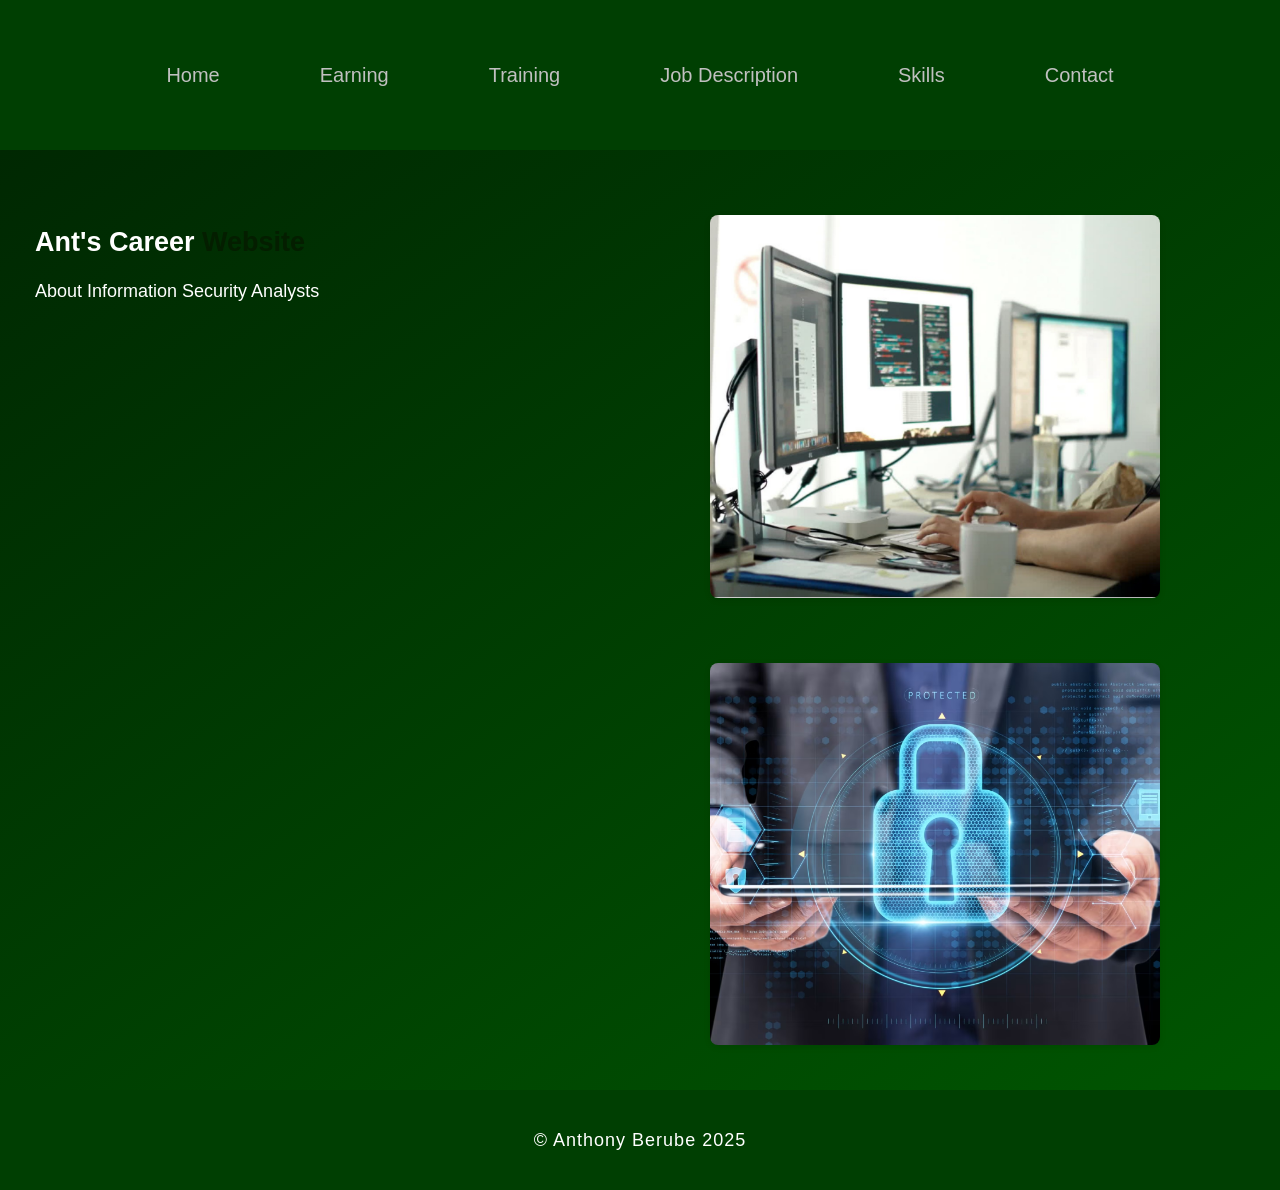
<file: index.html>
<html>
  <head>
    <title>Career Website | Home</title>
    <link rel="stylesheet" href="style.css" />
  </head>
  <body>
    <div class="wrapper">
      <main>
        <header>
          <div class="logo"></div>
          <nav>
            <a href="index.html">Home</a>
            <a href="earning.html">Earning</a>
            <a href="training.html">Training</a>
            <a href="job.html">Job Description</a>
            <a href="skills.html">Skills</a>
            <a href="contact.html">Contact</a>
          </nav>
          <aside></aside>
        </header>
        <article>
          <!-- This is a image/text area 50/50-->
          <div class="article-split">
            <div class="text-area">
              <h1>Ant's Career <span>Website</span></h1>
              <p1>About Information Security Analysts</p1>
            </div>
            <div class="image-area">
              <img src="images/computerguy.jpg" />
              <img src="images/infosec.png" />
            </div>
          </div>
        </article>
        <footer>
          <p>&copy; Anthony Berube 2025</p>
        </footer>
      </main>
    </div>
  </body>
</html>
</file>
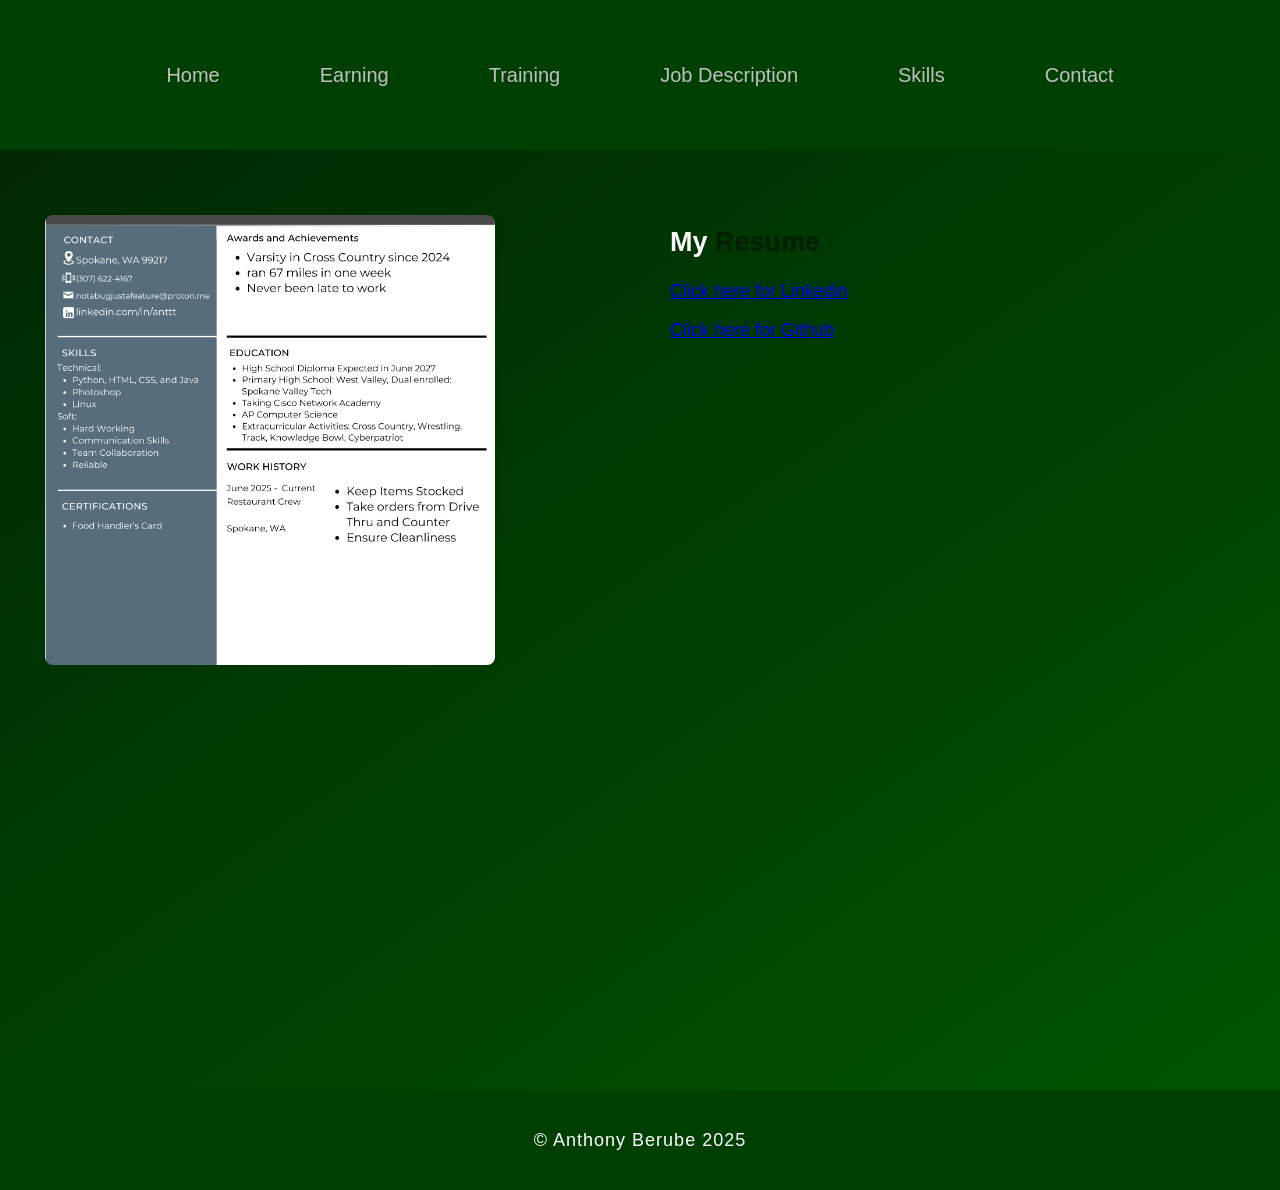
<file: contact.html>
<html>
    <head>
        <title>Career Website | Contact</title>
        <link rel="stylesheet" href="style.css">
    </head>
    <body>
        <div class="wrapper">
        <main>
            <header>
                <div class="logo">
                </div>
                <nav>
                    <a href="index.html">Home</a>
                    <a href="earning.html">Earning</a>
                    <a href="training.html">Training</a>
                    <a href="job.html">Job Description</a>
                    <a href="skills.html">Skills</a>
                    <a href="contact.html">Contact</a>
                    
                </nav>
                <aside>

                </aside>
            </header>
            <article>
                <!-- This is a image/text area 50/50-->
                <div class="article-split">
                    <div class="image-area">
                        <a href="https://www.canva.com/design/DAG1VBmHKl4/Vd4R_LoXnwL9ap11gshl7Q/edit?utm_content=DAG1VBmHKl4"> <img src="images/My Resume.png"></a>
                    </div>
                    <div class="text-area">
                        <h1>My <span>Resume</span></h1>
                        <a href="https://linkedin.com/in/anttt"><p>Click here for Linkedin</p></a>
                        <a href="https://github.com/notabugjustafeature"><p>Click here for Github</p></a>
                    </div>
                </div>
            </article>
            <footer>
                <p>&copy; Anthony Berube 2025</p>
            </footer>
        </main>
        </div>
    </body>
</html>
</file>
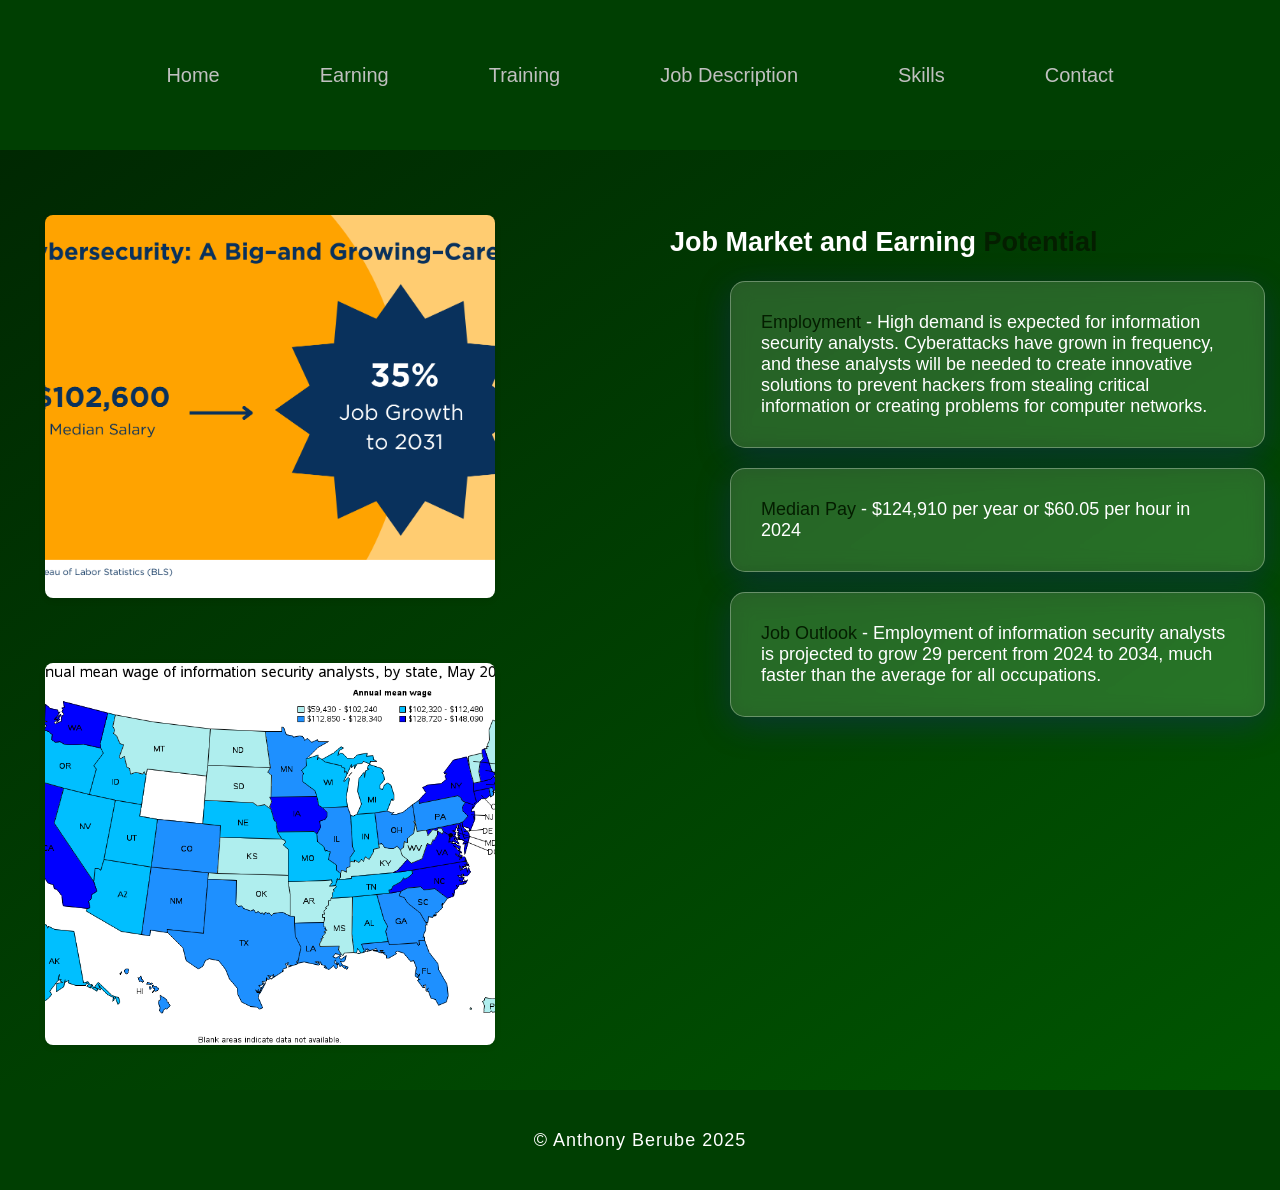
<file: earning.html>
<html>
    <head>
        <title>Career Website | Earning</title>
        <link rel="stylesheet" href="style.css">
    </head>
    <body>
        <div class="wrapper">
        <main>
            <header>
                <div class="logo">
                </div>
                <nav>
                    <a href="index.html">Home</a>
                    <a href="earning.html">Earning</a>
                    <a href="training.html">Training</a>
                    <a href="job.html">Job Description</a>
                    <a href="skills.html">Skills</a>
                    <a href="contact.html">Contact</a>
                </nav>
                <aside>

                </aside>
            </header>
            <article>
                <!-- This is a image/text area 50/50-->
                <div class="article-split">
                    <div class="image-area">
                        <img src="images/cybergrowingcareer.png">
                        <img src="images/infosecmeanwage.png">
                    </div>
                    <div class="text-area wrapper">
                        <h1>Job Market and Earning <span>Potential</span></h1>
                        <ul class="glass-list">
                            <li><span>Employment</span> - High demand is expected for information security analysts. Cyberattacks have grown in frequency, and these analysts will be needed to create innovative solutions to prevent hackers from stealing critical information or creating problems for computer networks.</li>
                            <li><span>Median Pay</span> - $124,910 per year or $60.05 per hour in 2024</li>
                            <li><span>Job Outlook</span> - Employment of information security analysts is projected to grow 29 percent from 2024 to 2034, much faster than the average for all occupations.</li>
                        </ul>
                    </div>

                </div>
            </article>
            <footer>
                <p>&copy; Anthony Berube 2025</p>
            </footer>
        </main>
        </div>
    </body>
</html>
</file>
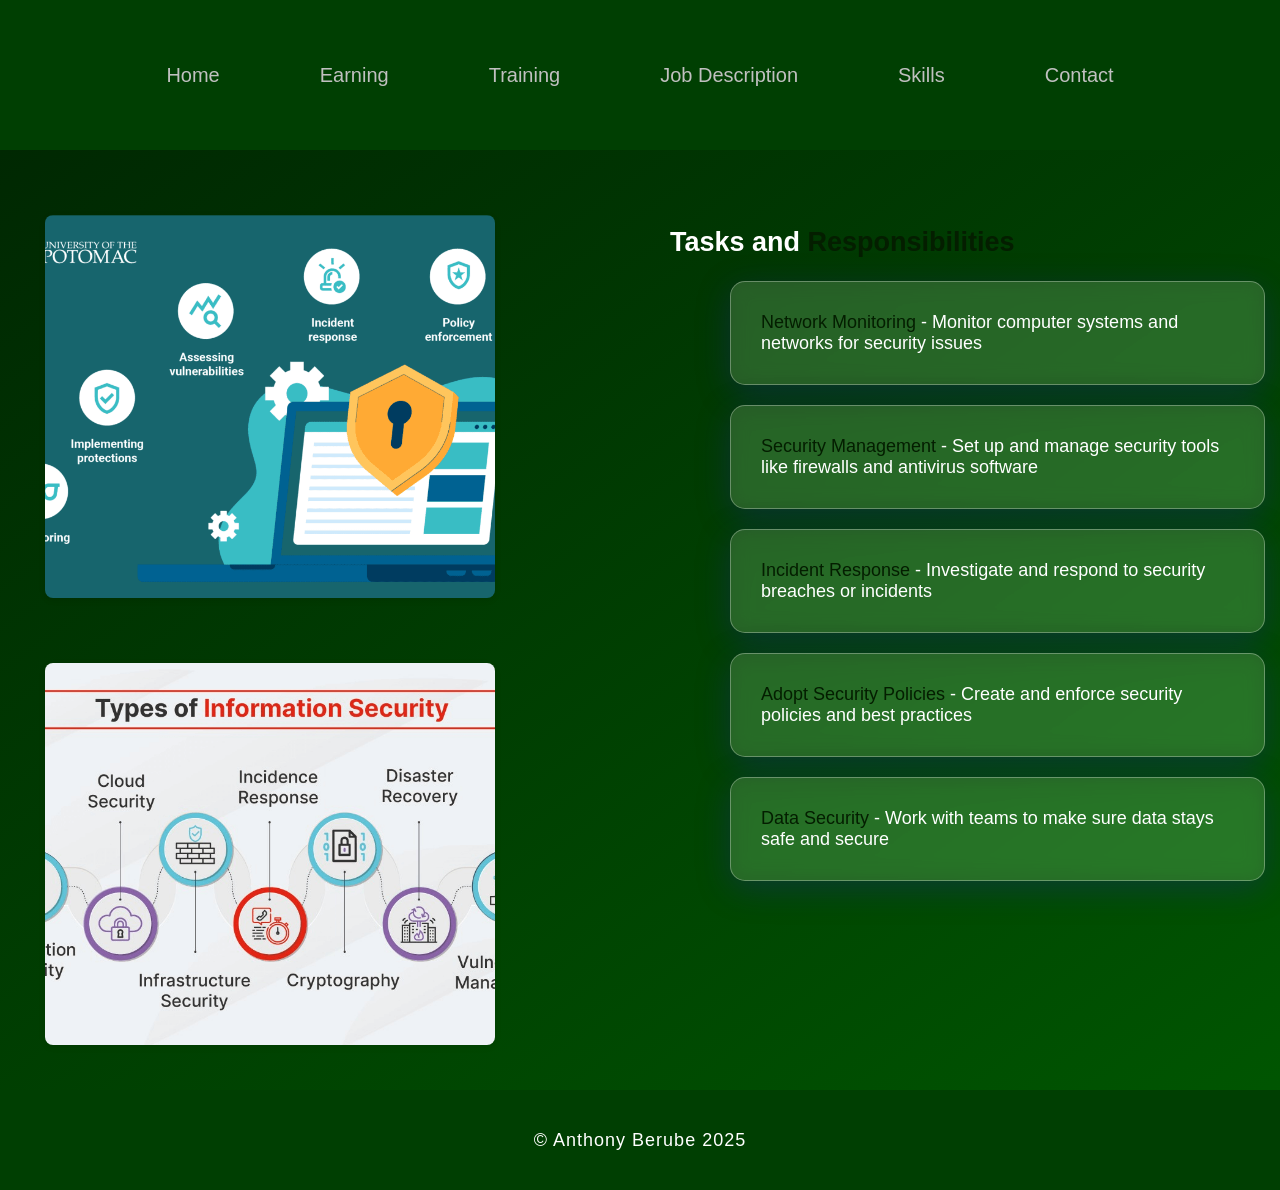
<file: job.html>
<html>
    <head>
        <title>Career Website | Job Description</title>
        <link rel="stylesheet" href="style.css">
    </head>
    <body>
        <div class="wrapper">
        <main>
            <header>
                <div class="logo">
                </div>
                <nav>
                    <a href="index.html">Home</a>
                    <a href="earning.html">Earning</a>
                    <a href="training.html">Training</a>
                    <a href="job.html">Job Description</a>
                    <a href="skills.html">Skills</a>
                    <a href="contact.html">Contact</a>
                </nav>
                <aside>

                </aside>
            </header>
            <article>
                <!-- This is a image/text area 50/50-->
                <div class="article-split">
                    <div class="image-area">
                        <img src="images/roles.png">
                        <img src="images/types.png">
                    </div>
                    <div class="text-area wrapper">
                        <h1>Tasks and <span>Responsibilities</span></h1>
                        <ul class="glass-list">
                            <li><span>Network Monitoring</span> - Monitor computer systems and networks for security issues</li>
                            <li><span>Security Management</span> - Set up and manage security tools like firewalls and antivirus software</li>
                            <li><span>Incident Response</span> - Investigate and respond to security breaches or incidents</li>
                            <li><span>Adopt Security Policies</span> - Create and enforce security policies and best practices</li>
                            <li><span>Data Security</span> - Work with teams to make sure data stays safe and secure</li>
                        </ul>
                    </div>

                </div>
            </article>
            <footer>
                <p>&copy; Anthony Berube 2025</p>
            </footer>
        </main>
        </div>
    </body>
</html>
</file>
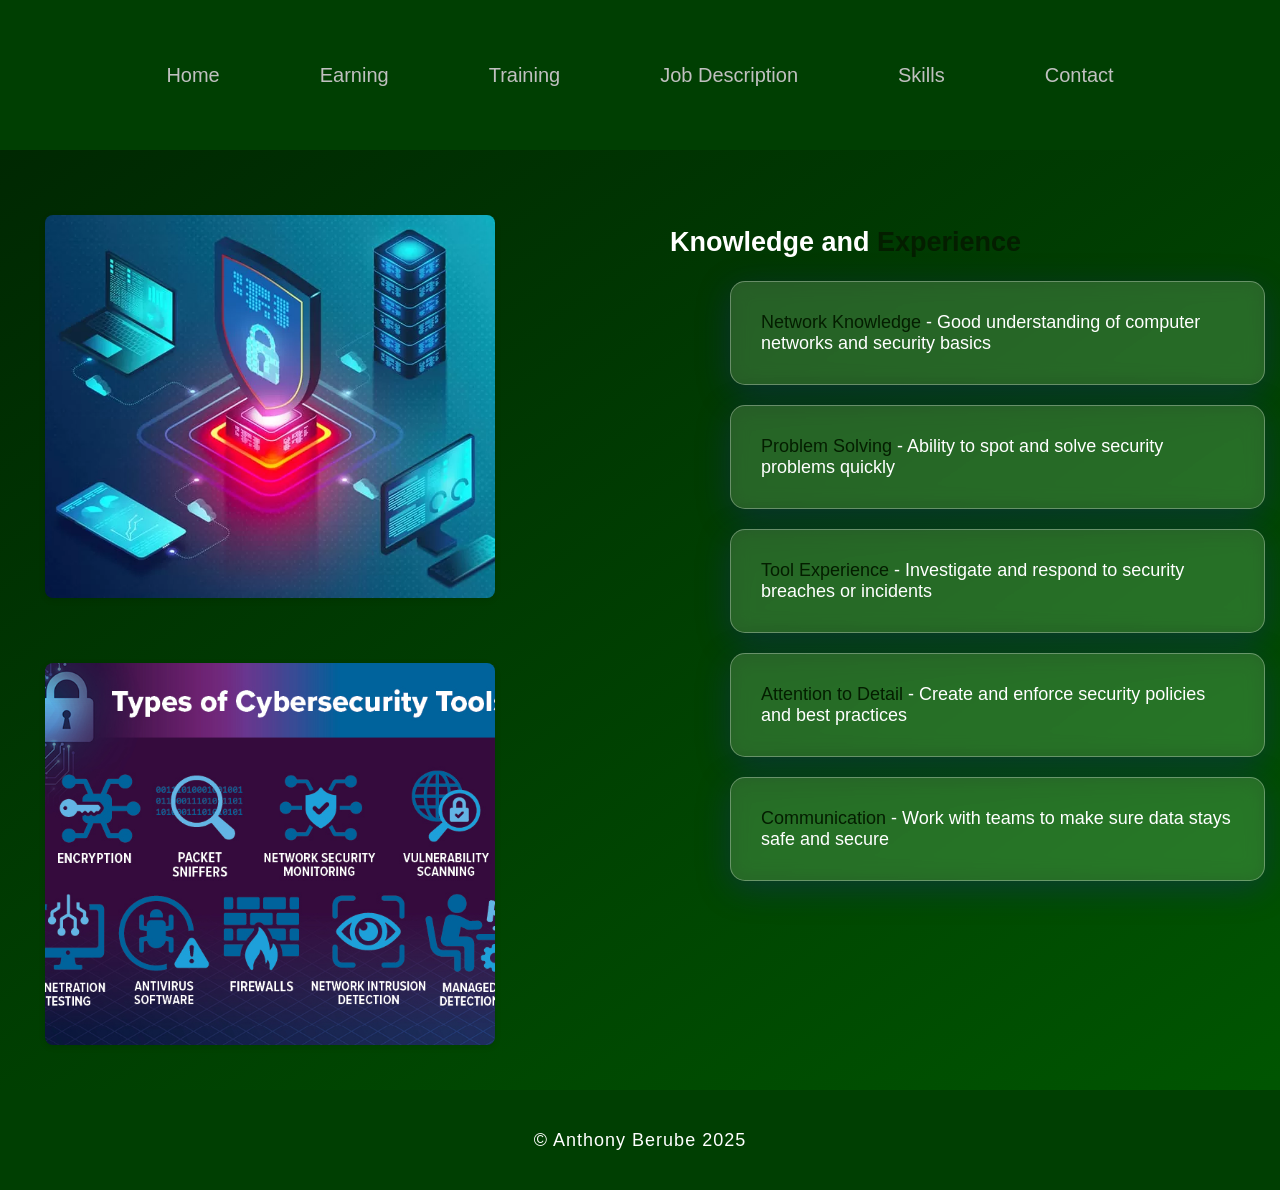
<file: skills.html>
<html>
    <head>
        <title>Career Website | Skills</title>
        <link rel="stylesheet" href="style.css">
    </head>
    <body>
        <div class="wrapper">
        <main>
            <header>
                <div class="logo">
                </div>
                <nav>
                    <a href="index.html">Home</a>
                    <a href="earning.html">Earning</a>
                    <a href="training.html">Training</a>
                    <a href="job.html">Job Description</a>
                    <a href="skills.html">Skills</a>
                    <a href="contact.html">Contact</a>
                </nav>
                <aside>

                </aside>
            </header>
            <article>
                <!-- This is a image/text area 50/50-->
                <div class="article-split">
                    <div class="image-area">
                        <img src="images/network-devices.png">
                        <img src="images/tools.jpg">
                    </div>
                    <div class="text-area wrapper">
                        <h1>Knowledge and <span>Experience</span></h1>
                        <ul class="glass-list">
                            <li><span>Network Knowledge</span> - Good understanding of computer networks and security basics</li>
                            <li><span>Problem Solving</span> - Ability to spot and solve security problems quickly</li>
                            <li><span>Tool Experience</span> - Investigate and respond to security breaches or incidents</li>
                            <li><span>Attention to Detail</span> - Create and enforce security policies and best practices</li>
                            <li><span>Communication</span> - Work with teams to make sure data stays safe and secure</li>
                        </ul>
                    </div>

                </div>
            </article>
            <footer>
                <p>&copy; Anthony Berube 2025</p>
            </footer>
        </main>
        </div>
    </body>
</html>
</file>
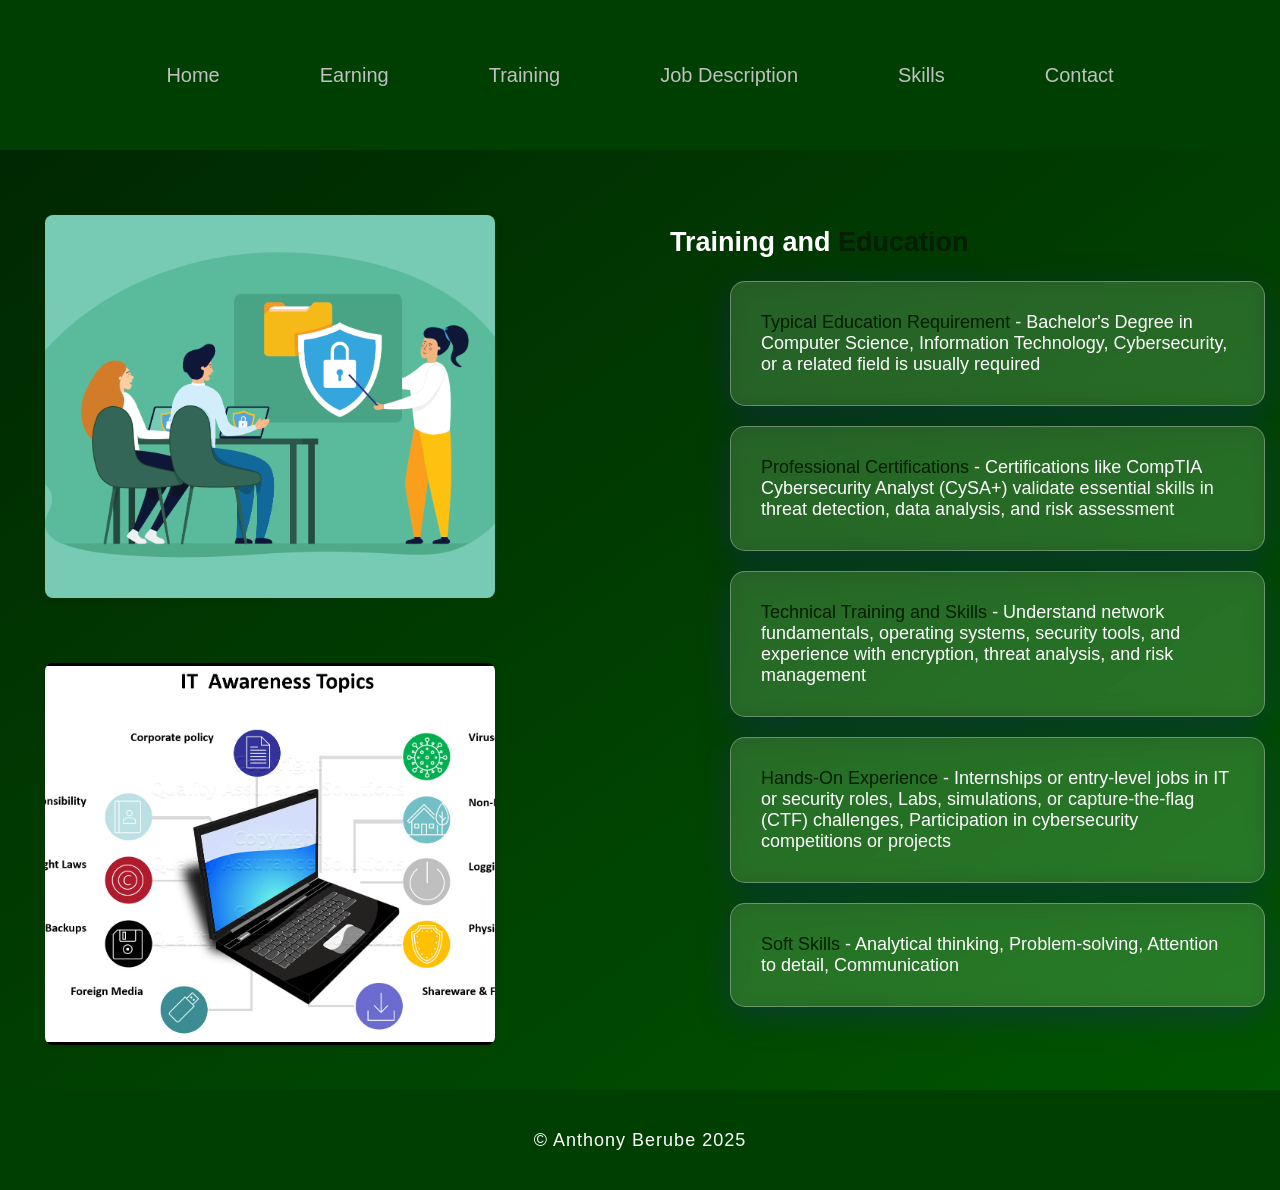
<file: training.html>
<html>
    <head>
        <title>Career Website | Training</title>
        <link rel="stylesheet" href="style.css">
    </head>
    <body>
        <div class="wrapper">
        <main>
            <header>
                <div class="logo">
                </div>
                <nav>
                    <a href="index.html">Home</a>
                    <a href="earning.html">Earning</a>
                    <a href="training.html">Training</a>
                    <a href="job.html">Job Description</a>
                    <a href="skills.html">Skills</a>
                    <a href="contact.html">Contact</a>
                </nav>
                <aside>

                </aside>
            </header>
            <article>
                <!-- This is a image/text area 50/50-->
                <div class="article-split">
                    <div class="image-area">
                        <img src="images/securitytraining.png">
                        <img src="images/itawareness.jpg">
                    </div>
                    <div class="text-area wrapper">
                        <h1>Training and <span>Education</span></h1>
                        <ul class="glass-list">
                            <li><span>Typical Education Requirement</span> - Bachelor's Degree in Computer Science, Information Technology, Cybersecurity, or a related field is usually required</li>
                            <li><span>Professional Certifications</span> - Certifications like CompTIA Cybersecurity Analyst (CySA+) validate essential skills in threat detection, data analysis, and risk assessment</li>
                            <li><span>Technical Training and Skills</span> - Understand network fundamentals, operating systems, security tools, and experience with encryption, threat analysis, and risk management</li>
                            <li><span>Hands-On Experience</span> - Internships or entry-level jobs in IT or security roles, Labs, simulations, or capture-the-flag (CTF) challenges, Participation in cybersecurity competitions or projects</li>
                            <li><span>Soft Skills</span> - Analytical thinking, Problem-solving, Attention to detail, Communication</li>
                        </ul>
                    </div>

                </div>
            </article>
            <footer>
                <p>&copy; Anthony Berube 2025</p>
            </footer>
        </main>
        </div>
    </body>
</html>
</file>
<file: style.css>
.wrapper {
    margin: 0 auto;
    width: 100%;
    font-family: Arial, sans-serif;
}
html, body{
    margin: 0;
    padding: 0;
    width: 100%;
    height: 100%;
    cursor: cell;
}
header{
    background-color: rgb(0, 63, 2);
    width: 100%;
    height: 150px;
    margin: 0;
    align-items: center;
    display: flex;
    justify-content: space-between;
}
/*
*:hover {
    display: none;
}
*/
nav{
    height: 100px;
    width: 1000px;
    flex-grow: 1;
    background-color: rgb(0, 63, 2);
    align-items: center;
    justify-content: center;
    margin: 0 20px;
    display: flex;
    white-space: nowrap;
    padding: 0 20px;
    box-sizing: border-box;
}
nav a {
    color: #c0c0c0;
    text-align: center;
    text-decoration: none;
    font-weight: normal;
    font-size: 20px;
    padding-right: 50px;
    padding-left: 50px;
    padding-bottom: 50px;
    padding-top: 50px;
}
nav a:hover {
    color: rgb(255, 255, 255);
    font-weight: bolder;
    transform: translateY(-10px);
    transition: transform 0.3s ease;
}
aside{
    background-color: rgb(0, 63, 2);
    width: 400px;
    height: 150px;
    float: right;
}
.logo{
    background-color: rgb(0, 63, 2);
    width: 400px;
    height: 150px;
    float: left;
    margin: 0;
    padding: 0;
}
article{
    background: linear-gradient(to bottom right, rgb(0, 40, 2) 0%, #005601 100%);
    color: white;
    width: 100%;
    overflow: auto;
    height: 100%;
    padding: 20px;
}
.article-split {
    display: flex;
    width: 100%;
    height: 100%;
    gap: 20px;
    padding: 20px 0 0 0;
    box-sizing: border-box;
}
.text-area {
    width: 50%;
    height: 300px;
    padding: 15px;
    font-size: 18px;
}
.image-area {
    width: 50%;
    display: flex;
    flex-direction: column;
    gap: 15px;
}

.image-area img {
    width: 450px;
    height: 450px;
    object-fit: cover;
    border-radius: 8px;
    margin: 25px;
    box-shadow: 0 2px 6px rgba(0,0,0,0.1);
}
footer{
    background-color: rgb(0, 63, 2);
    width: 100%;
    height: 100px;
    color: white;
    display: flex;
    align-items: center;
    justify-content: center;
    font-size: 18px;
    letter-spacing: 1px;
}
.glass-list li {
    list-style: none;
    padding: 30px;
    margin: 20px;
    background: rgba(255, 255, 255, 0.15); /* Semi-transparent background */
    border-radius: 15px; /* Rounded corners for a softer look */
    backdrop-filter: blur(10px) saturate(180%); /* The core glass effect */
    border: 1px solid rgba(255, 255, 255, 0.3); /* Subtle border for definition */
    box-shadow: 0 8px 32px 0 rgba(31, 38, 135, 0.37); /* Depth and shadow */
}

.glass-list li:hover {
    transform: translateY(-15px);
    color: rgb(0, 255, 255);
}


span{
    color: rgb(4, 30, 0);
}
</file>
